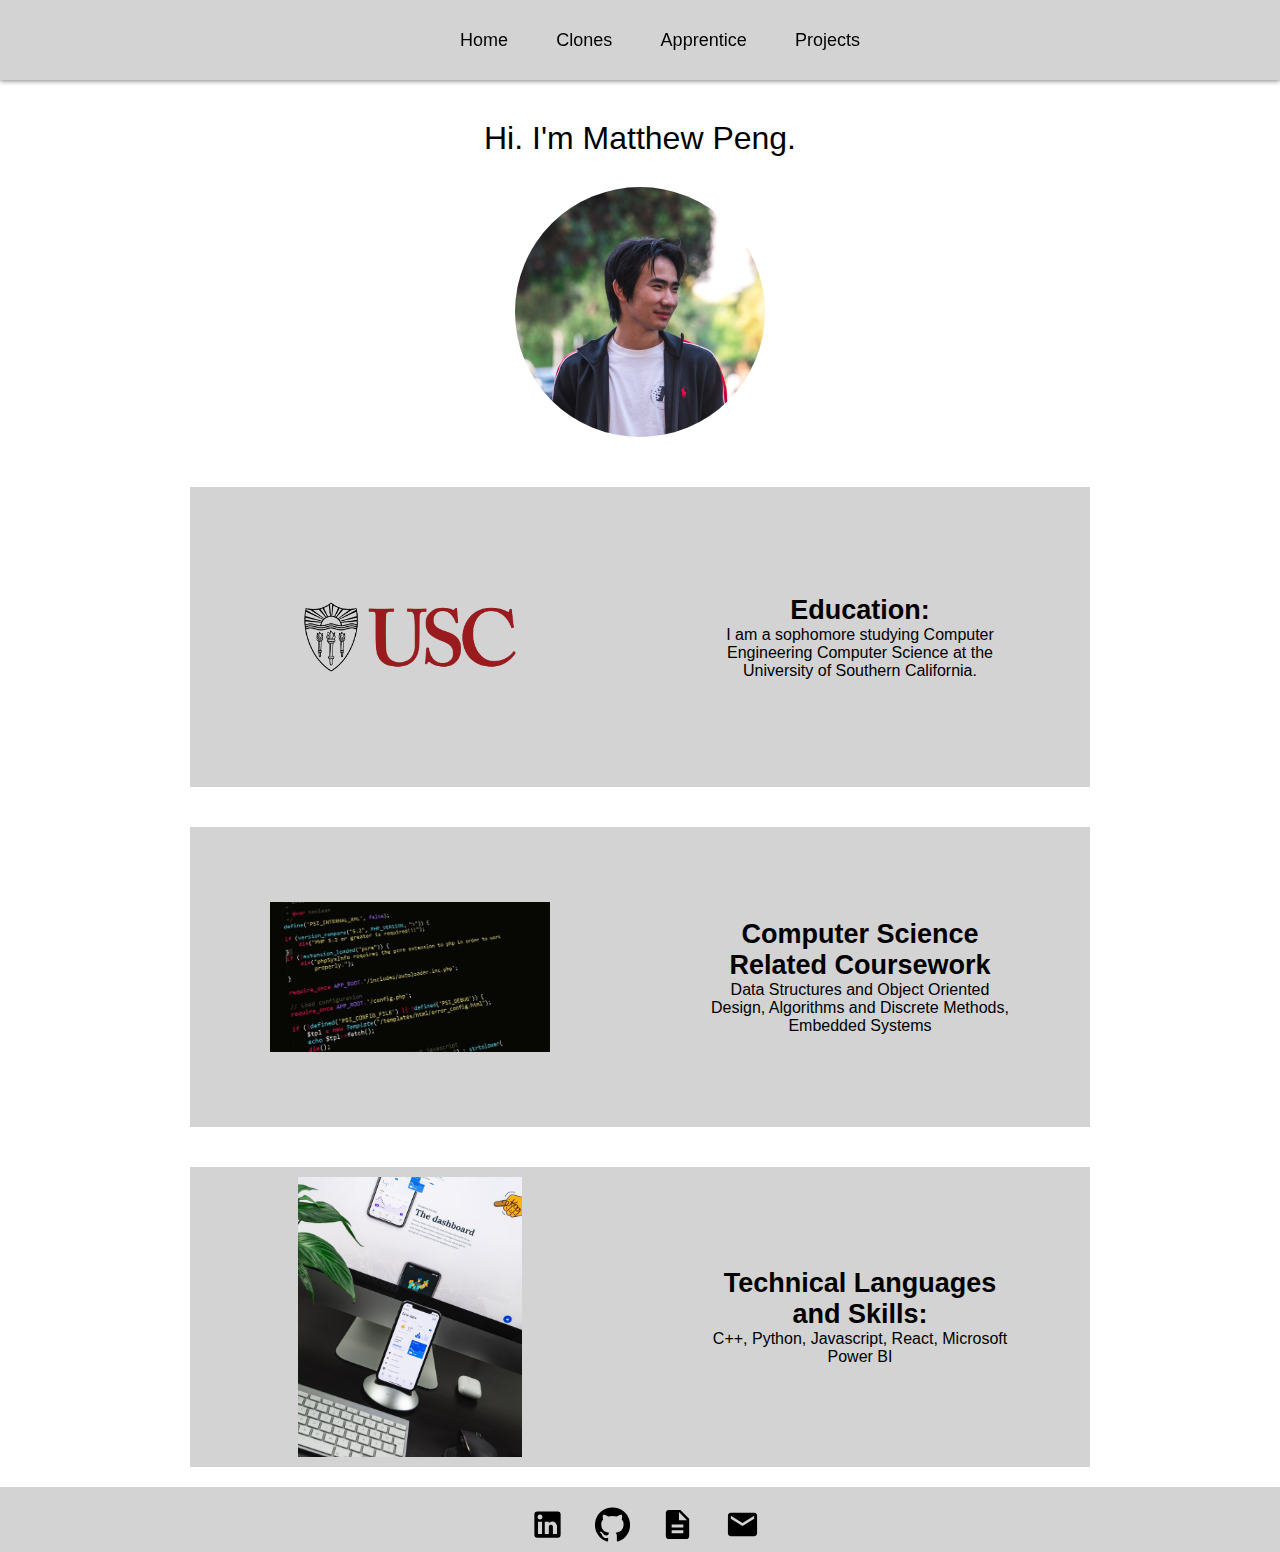
<file: index.html>
<!DOCTYPE html><html><head><meta charSet="utf-8"/><meta http-equiv="x-ua-compatible" content="ie=edge"/><meta name="viewport" content="width=device-width, initial-scale=1, shrink-to-fit=no"/><style data-href="/styles.ed5e5a3ee2704da0b3df.css" id="gatsby-global-css">.apprentice{text-align:center;min-height:85vh;display:flex;flex-direction:column;justify-content:center;align-items:center}.apprentice>p{font-size:x-large;max-width:900px;margin-bottom:20px}.apprentice>a{font-size:xx-large}.clones{display:flex;flex-direction:column;justify-content:space-between;align-content:center}h1{padding:20px 20px 20px 50px}.downloads{min-height:85vh}.downloads>h2{margin:80px}.about{padding-top:40px;display:flex;flex-direction:column;align-content:center;justify-content:space-between}.about__title{font-size:xx-large;text-align:center;padding-bottom:30px}.about__avatar{display:flex;justify-content:space-between;align-content:center;margin:auto;padding-bottom:30px}.about>.about__avatar>.MuiAvatar-root{height:250px;width:250px}.about>h1{text-align:center;font-weight:400;line-height:1.4}@media only screen and (max-width:1000px){.about>p{width:600px}}@media only screen and (max-width:600px){.about>p{width:300px}}*{margin:0;font-family:Arial,Helvetica,sans-serif}.index{display:flex;flex-direction:column;justify-content:space-around;align-content:center}.MuiSvgIcon-root{padding:15px 15px 0;cursor:pointer}.header{position:-webkit-sticky;position:sticky;top:0;justify-content:space-around;height:80px;text-align:center;box-shadow:0 1px 5px grey;background-color:#d3d3d3;z-index:100}.header,ul{display:flex;flex-direction:row}ul{margin:auto;width:400px;justify-content:space-between;list-style-type:none}.header__links>ul>li{text-decoration:none;cursor:pointer}a{text-decoration:none;color:#000;font-size:large}a:hover{color:#8b0000}.header__logo{font-size:x-large;margin:auto;text-align:left}.footer{display:flex;justify-content:center;width:100%;background-color:#d3d3d3;padding:5px}.layout{display:flex;flex-direction:column}.layout__children{flex:1 1}.infoBox{width:900px;height:300px;background-color:#d3d3d3;color:#000;display:flex;flex-direction:row;justify-content:space-evenly;margin:20px auto}.infoBox__image{margin:auto;height:280px;width:280px;text-align:center}.infoBox__image>a>img{height:280px;width:280px;-o-object-fit:contain;object-fit:contain}.infoBox__text{height:300px;width:300px;text-align:center;margin:auto;display:flex;flex-direction:column;align-items:center;justify-content:center}@media only screen and (max-width:1000px){.infoBox{width:600px;height:250px}.infoBox__image>a>img{height:230px;width:230px}}@media only screen and (max-width:600px){.infoBox{width:300px;height:500px;flex-direction:column}}</style><meta name="generator" content="Gatsby 2.29.1"/><title data-react-helmet="true"></title><link as="script" rel="preload" href="/webpack-runtime-4d52ca5a4ce706e442c3.js"/><link as="script" rel="preload" href="/framework-6c3ead24af170cdcb87c.js"/><link as="script" rel="preload" href="/app-617d0b9293401d0890b8.js"/><link as="script" rel="preload" href="/styles-e9d24b1846c7d6eb9685.js"/><link as="script" rel="preload" href="/d306dd45cd9b43f96d051a670c4cb63d0655d04f-fa51c89f0792251c0da4.js"/><link as="script" rel="preload" href="/component---src-pages-index-js-6ee3e77b6ff5c5d4f613.js"/><link as="fetch" rel="preload" href="/page-data/index/page-data.json" crossorigin="anonymous"/><link as="fetch" rel="preload" href="/page-data/app-data.json" crossorigin="anonymous"/></head><body><div id="___gatsby"><div style="outline:none" tabindex="-1" id="gatsby-focus-wrapper"><div class="layout"><div class="header"><ul class="header__links"><li><a aria-current="page" class="" href="/">Home</a></li><li><a href="/Clones/">Clones</a></li><li><a href="/Apprentice/">Apprentice</a></li><li><a href="/Projects/">Projects</a></li></ul></div><div class="layout__children"><div class="index"><div class="about"><div class="about__title">Hi. I&#x27;m Matthew Peng.</div><div class="about__avatar"><div class="MuiAvatar-root MuiAvatar-circle"><img src="/static/avatar-de55dc599bdfb367a761c8e100ff53d5.jpg" class="MuiAvatar-img"/></div></div></div><div class="infoBox"><div class="infoBox__image"><a><img src="/static/usc-de4e9f8c235c3f0a4404cceef06584e2.png" alt=""/></a></div><div class="infoBox__text"><a><h2>Education:</h2></a><p>I am a sophomore studying Computer Engineering Computer Science at the University of Southern California.</p></div></div><div class="infoBox"><div class="infoBox__image"><a><img src="/static/cs-6ea6cf3921273753524ff8b118c5fd5f.jpg" alt=""/></a></div><div class="infoBox__text"><a><h2>Computer Science Related Coursework</h2></a><p>Data Structures and Object Oriented Design, Algorithms and Discrete Methods, Embedded Systems</p></div></div><div class="infoBox"><div class="infoBox__image"><a><img src="/static/skills-a03050aed365e443c408df00bd178ed2.jpg" alt=""/></a></div><div class="infoBox__text"><a><h2>Technical Languages and Skills:</h2></a><p>C++, Python, Javascript, React, Microsoft Power BI</p></div></div><div></div><div></div></div></div><div class="footer"><a href="https://www.linkedin.com/in/matthew-peng-6583011b0/"><svg class="MuiSvgIcon-root MuiSvgIcon-fontSizeLarge" focusable="false" viewBox="0 0 24 24" aria-hidden="true"><path d="M19 3a2 2 0 0 1 2 2v14a2 2 0 0 1-2 2H5a2 2 0 0 1-2-2V5a2 2 0 0 1 2-2h14m-.5 15.5v-5.3a3.26 3.26 0 0 0-3.26-3.26c-.85 0-1.84.52-2.32 1.3v-1.11h-2.79v8.37h2.79v-4.93c0-.77.62-1.4 1.39-1.4a1.4 1.4 0 0 1 1.4 1.4v4.93h2.79M6.88 8.56a1.68 1.68 0 0 0 1.68-1.68c0-.93-.75-1.69-1.68-1.69a1.69 1.69 0 0 0-1.69 1.69c0 .93.76 1.68 1.69 1.68m1.39 9.94v-8.37H5.5v8.37h2.77z"></path></svg></a><a href="https://github.com/pinguchingu"><svg class="MuiSvgIcon-root MuiSvgIcon-fontSizeLarge" focusable="false" viewBox="0 0 24 24" aria-hidden="true"><path d="M12 .3a12 12 0 0 0-3.8 23.4c.6.1.8-.3.8-.6v-2c-3.3.7-4-1.6-4-1.6-.6-1.4-1.4-1.8-1.4-1.8-1-.7.1-.7.1-.7 1.2 0 1.9 1.2 1.9 1.2 1 1.8 2.8 1.3 3.5 1 0-.8.4-1.3.7-1.6-2.7-.3-5.5-1.3-5.5-6 0-1.2.5-2.3 1.3-3.1-.2-.4-.6-1.6 0-3.2 0 0 1-.3 3.4 1.2a11.5 11.5 0 0 1 6 0c2.3-1.5 3.3-1.2 3.3-1.2.6 1.6.2 2.8 0 3.2.9.8 1.3 1.9 1.3 3.2 0 4.6-2.8 5.6-5.5 5.9.5.4.9 1 .9 2.2v3.3c0 .3.1.7.8.6A12 12 0 0 0 12 .3"></path></svg></a><a href="/Downloads/"><svg class="MuiSvgIcon-root MuiSvgIcon-fontSizeLarge" focusable="false" viewBox="0 0 24 24" aria-hidden="true"><path d="M14 2H6c-1.1 0-1.99.9-1.99 2L4 20c0 1.1.89 2 1.99 2H18c1.1 0 2-.9 2-2V8l-6-6zm2 16H8v-2h8v2zm0-4H8v-2h8v2zm-3-5V3.5L18.5 9H13z"></path></svg></a><a><svg class="MuiSvgIcon-root MuiSvgIcon-fontSizeLarge" focusable="false" viewBox="0 0 24 24" aria-hidden="true"><path d="M20 4H4c-1.1 0-1.99.9-1.99 2L2 18c0 1.1.9 2 2 2h16c1.1 0 2-.9 2-2V6c0-1.1-.9-2-2-2zm0 4l-8 5-8-5V6l8 5 8-5v2z"></path></svg></a></div></div></div><div id="gatsby-announcer" style="position:absolute;top:0;width:1px;height:1px;padding:0;overflow:hidden;clip:rect(0, 0, 0, 0);white-space:nowrap;border:0" aria-live="assertive" aria-atomic="true"></div></div><script id="gatsby-script-loader">/*<![CDATA[*/window.pagePath="/";/*]]>*/</script><script id="gatsby-chunk-mapping">/*<![CDATA[*/window.___chunkMapping={"polyfill":["/polyfill-d4b9477c183dc5c8fd29.js"],"app":["/app-617d0b9293401d0890b8.js"],"component---src-pages-404-js":["/component---src-pages-404-js-6b31e24ad33c4c0c493b.js"],"component---src-pages-apprentice-js":["/component---src-pages-apprentice-js-41d8070ddd022dfdc790.js"],"component---src-pages-clones-js":["/component---src-pages-clones-js-af3dbad43d050e77c642.js"],"component---src-pages-downloads-js":["/component---src-pages-downloads-js-bcdc70e654205dce0d93.js"],"component---src-pages-index-js":["/component---src-pages-index-js-6ee3e77b6ff5c5d4f613.js"],"component---src-pages-projects-js":["/component---src-pages-projects-js-73875d674307e7ec24f5.js"]};/*]]>*/</script><script src="/polyfill-d4b9477c183dc5c8fd29.js" nomodule=""></script><script src="/component---src-pages-index-js-6ee3e77b6ff5c5d4f613.js" async=""></script><script src="/d306dd45cd9b43f96d051a670c4cb63d0655d04f-fa51c89f0792251c0da4.js" async=""></script><script src="/styles-e9d24b1846c7d6eb9685.js" async=""></script><script src="/app-617d0b9293401d0890b8.js" async=""></script><script src="/framework-6c3ead24af170cdcb87c.js" async=""></script><script src="/webpack-runtime-4d52ca5a4ce706e442c3.js" async=""></script></body></html>
</file>
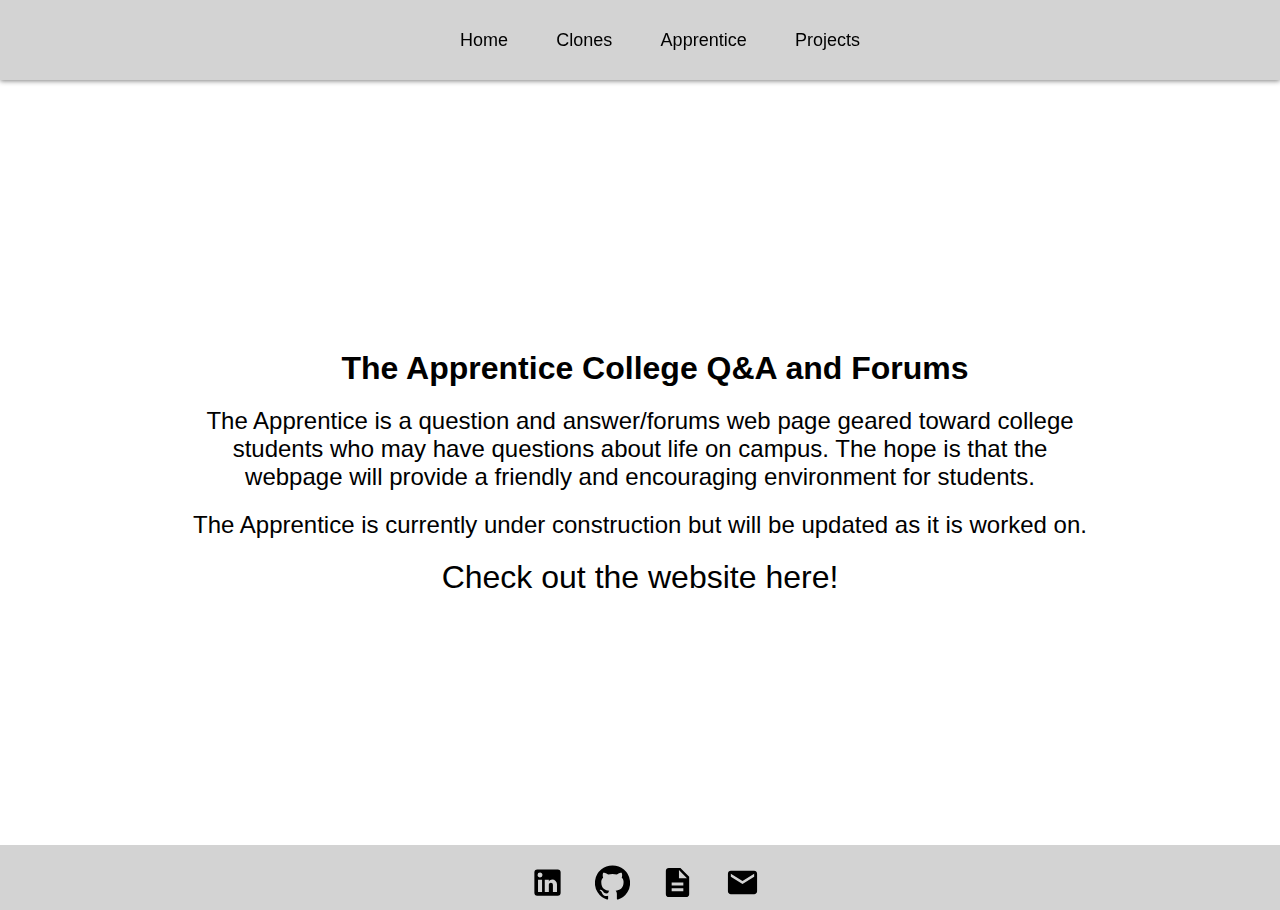
<file: Apprentice/index.html>
<!DOCTYPE html><html><head><meta charSet="utf-8"/><meta http-equiv="x-ua-compatible" content="ie=edge"/><meta name="viewport" content="width=device-width, initial-scale=1, shrink-to-fit=no"/><style data-href="/styles.ed5e5a3ee2704da0b3df.css" id="gatsby-global-css">.apprentice{text-align:center;min-height:85vh;display:flex;flex-direction:column;justify-content:center;align-items:center}.apprentice>p{font-size:x-large;max-width:900px;margin-bottom:20px}.apprentice>a{font-size:xx-large}.clones{display:flex;flex-direction:column;justify-content:space-between;align-content:center}h1{padding:20px 20px 20px 50px}.downloads{min-height:85vh}.downloads>h2{margin:80px}.about{padding-top:40px;display:flex;flex-direction:column;align-content:center;justify-content:space-between}.about__title{font-size:xx-large;text-align:center;padding-bottom:30px}.about__avatar{display:flex;justify-content:space-between;align-content:center;margin:auto;padding-bottom:30px}.about>.about__avatar>.MuiAvatar-root{height:250px;width:250px}.about>h1{text-align:center;font-weight:400;line-height:1.4}@media only screen and (max-width:1000px){.about>p{width:600px}}@media only screen and (max-width:600px){.about>p{width:300px}}*{margin:0;font-family:Arial,Helvetica,sans-serif}.index{display:flex;flex-direction:column;justify-content:space-around;align-content:center}.MuiSvgIcon-root{padding:15px 15px 0;cursor:pointer}.header{position:-webkit-sticky;position:sticky;top:0;justify-content:space-around;height:80px;text-align:center;box-shadow:0 1px 5px grey;background-color:#d3d3d3;z-index:100}.header,ul{display:flex;flex-direction:row}ul{margin:auto;width:400px;justify-content:space-between;list-style-type:none}.header__links>ul>li{text-decoration:none;cursor:pointer}a{text-decoration:none;color:#000;font-size:large}a:hover{color:#8b0000}.header__logo{font-size:x-large;margin:auto;text-align:left}.footer{display:flex;justify-content:center;width:100%;background-color:#d3d3d3;padding:5px}.layout{display:flex;flex-direction:column}.layout__children{flex:1 1}.infoBox{width:900px;height:300px;background-color:#d3d3d3;color:#000;display:flex;flex-direction:row;justify-content:space-evenly;margin:20px auto}.infoBox__image{margin:auto;height:280px;width:280px;text-align:center}.infoBox__image>a>img{height:280px;width:280px;-o-object-fit:contain;object-fit:contain}.infoBox__text{height:300px;width:300px;text-align:center;margin:auto;display:flex;flex-direction:column;align-items:center;justify-content:center}@media only screen and (max-width:1000px){.infoBox{width:600px;height:250px}.infoBox__image>a>img{height:230px;width:230px}}@media only screen and (max-width:600px){.infoBox{width:300px;height:500px;flex-direction:column}}</style><meta name="generator" content="Gatsby 2.29.1"/><title data-react-helmet="true"></title><link as="script" rel="preload" href="/webpack-runtime-4d52ca5a4ce706e442c3.js"/><link as="script" rel="preload" href="/framework-6c3ead24af170cdcb87c.js"/><link as="script" rel="preload" href="/app-617d0b9293401d0890b8.js"/><link as="script" rel="preload" href="/styles-e9d24b1846c7d6eb9685.js"/><link as="script" rel="preload" href="/d306dd45cd9b43f96d051a670c4cb63d0655d04f-fa51c89f0792251c0da4.js"/><link as="script" rel="preload" href="/component---src-pages-apprentice-js-41d8070ddd022dfdc790.js"/><link as="fetch" rel="preload" href="/page-data/Apprentice/page-data.json" crossorigin="anonymous"/><link as="fetch" rel="preload" href="/page-data/app-data.json" crossorigin="anonymous"/></head><body><div id="___gatsby"><div style="outline:none" tabindex="-1" id="gatsby-focus-wrapper"><div class="layout"><div class="header"><ul class="header__links"><li><a href="/">Home</a></li><li><a href="/Clones/">Clones</a></li><li><a aria-current="page" class="" href="/Apprentice/">Apprentice</a></li><li><a href="/Projects/">Projects</a></li></ul></div><div class="layout__children"><div class="apprentice"><h1>The Apprentice College Q&amp;A and Forums</h1><p>The Apprentice is a question and answer/forums web page geared toward college students who may have questions about life on campus. The hope is that the webpage will provide a friendly and encouraging environment for students.</p><p>The Apprentice is currently under construction but will be updated as it is worked on.</p><a href="https://pinguchingu.github.io/apprentice">Check out the website here!</a></div></div><div class="footer"><a href="https://www.linkedin.com/in/matthew-peng-6583011b0/"><svg class="MuiSvgIcon-root MuiSvgIcon-fontSizeLarge" focusable="false" viewBox="0 0 24 24" aria-hidden="true"><path d="M19 3a2 2 0 0 1 2 2v14a2 2 0 0 1-2 2H5a2 2 0 0 1-2-2V5a2 2 0 0 1 2-2h14m-.5 15.5v-5.3a3.26 3.26 0 0 0-3.26-3.26c-.85 0-1.84.52-2.32 1.3v-1.11h-2.79v8.37h2.79v-4.93c0-.77.62-1.4 1.39-1.4a1.4 1.4 0 0 1 1.4 1.4v4.93h2.79M6.88 8.56a1.68 1.68 0 0 0 1.68-1.68c0-.93-.75-1.69-1.68-1.69a1.69 1.69 0 0 0-1.69 1.69c0 .93.76 1.68 1.69 1.68m1.39 9.94v-8.37H5.5v8.37h2.77z"></path></svg></a><a href="https://github.com/pinguchingu"><svg class="MuiSvgIcon-root MuiSvgIcon-fontSizeLarge" focusable="false" viewBox="0 0 24 24" aria-hidden="true"><path d="M12 .3a12 12 0 0 0-3.8 23.4c.6.1.8-.3.8-.6v-2c-3.3.7-4-1.6-4-1.6-.6-1.4-1.4-1.8-1.4-1.8-1-.7.1-.7.1-.7 1.2 0 1.9 1.2 1.9 1.2 1 1.8 2.8 1.3 3.5 1 0-.8.4-1.3.7-1.6-2.7-.3-5.5-1.3-5.5-6 0-1.2.5-2.3 1.3-3.1-.2-.4-.6-1.6 0-3.2 0 0 1-.3 3.4 1.2a11.5 11.5 0 0 1 6 0c2.3-1.5 3.3-1.2 3.3-1.2.6 1.6.2 2.8 0 3.2.9.8 1.3 1.9 1.3 3.2 0 4.6-2.8 5.6-5.5 5.9.5.4.9 1 .9 2.2v3.3c0 .3.1.7.8.6A12 12 0 0 0 12 .3"></path></svg></a><a href="/Downloads/"><svg class="MuiSvgIcon-root MuiSvgIcon-fontSizeLarge" focusable="false" viewBox="0 0 24 24" aria-hidden="true"><path d="M14 2H6c-1.1 0-1.99.9-1.99 2L4 20c0 1.1.89 2 1.99 2H18c1.1 0 2-.9 2-2V8l-6-6zm2 16H8v-2h8v2zm0-4H8v-2h8v2zm-3-5V3.5L18.5 9H13z"></path></svg></a><a><svg class="MuiSvgIcon-root MuiSvgIcon-fontSizeLarge" focusable="false" viewBox="0 0 24 24" aria-hidden="true"><path d="M20 4H4c-1.1 0-1.99.9-1.99 2L2 18c0 1.1.9 2 2 2h16c1.1 0 2-.9 2-2V6c0-1.1-.9-2-2-2zm0 4l-8 5-8-5V6l8 5 8-5v2z"></path></svg></a></div></div></div><div id="gatsby-announcer" style="position:absolute;top:0;width:1px;height:1px;padding:0;overflow:hidden;clip:rect(0, 0, 0, 0);white-space:nowrap;border:0" aria-live="assertive" aria-atomic="true"></div></div><script id="gatsby-script-loader">/*<![CDATA[*/window.pagePath="/Apprentice/";/*]]>*/</script><script id="gatsby-chunk-mapping">/*<![CDATA[*/window.___chunkMapping={"polyfill":["/polyfill-d4b9477c183dc5c8fd29.js"],"app":["/app-617d0b9293401d0890b8.js"],"component---src-pages-404-js":["/component---src-pages-404-js-6b31e24ad33c4c0c493b.js"],"component---src-pages-apprentice-js":["/component---src-pages-apprentice-js-41d8070ddd022dfdc790.js"],"component---src-pages-clones-js":["/component---src-pages-clones-js-af3dbad43d050e77c642.js"],"component---src-pages-downloads-js":["/component---src-pages-downloads-js-bcdc70e654205dce0d93.js"],"component---src-pages-index-js":["/component---src-pages-index-js-6ee3e77b6ff5c5d4f613.js"],"component---src-pages-projects-js":["/component---src-pages-projects-js-73875d674307e7ec24f5.js"]};/*]]>*/</script><script src="/polyfill-d4b9477c183dc5c8fd29.js" nomodule=""></script><script src="/component---src-pages-apprentice-js-41d8070ddd022dfdc790.js" async=""></script><script src="/d306dd45cd9b43f96d051a670c4cb63d0655d04f-fa51c89f0792251c0da4.js" async=""></script><script src="/styles-e9d24b1846c7d6eb9685.js" async=""></script><script src="/app-617d0b9293401d0890b8.js" async=""></script><script src="/framework-6c3ead24af170cdcb87c.js" async=""></script><script src="/webpack-runtime-4d52ca5a4ce706e442c3.js" async=""></script></body></html>
</file>
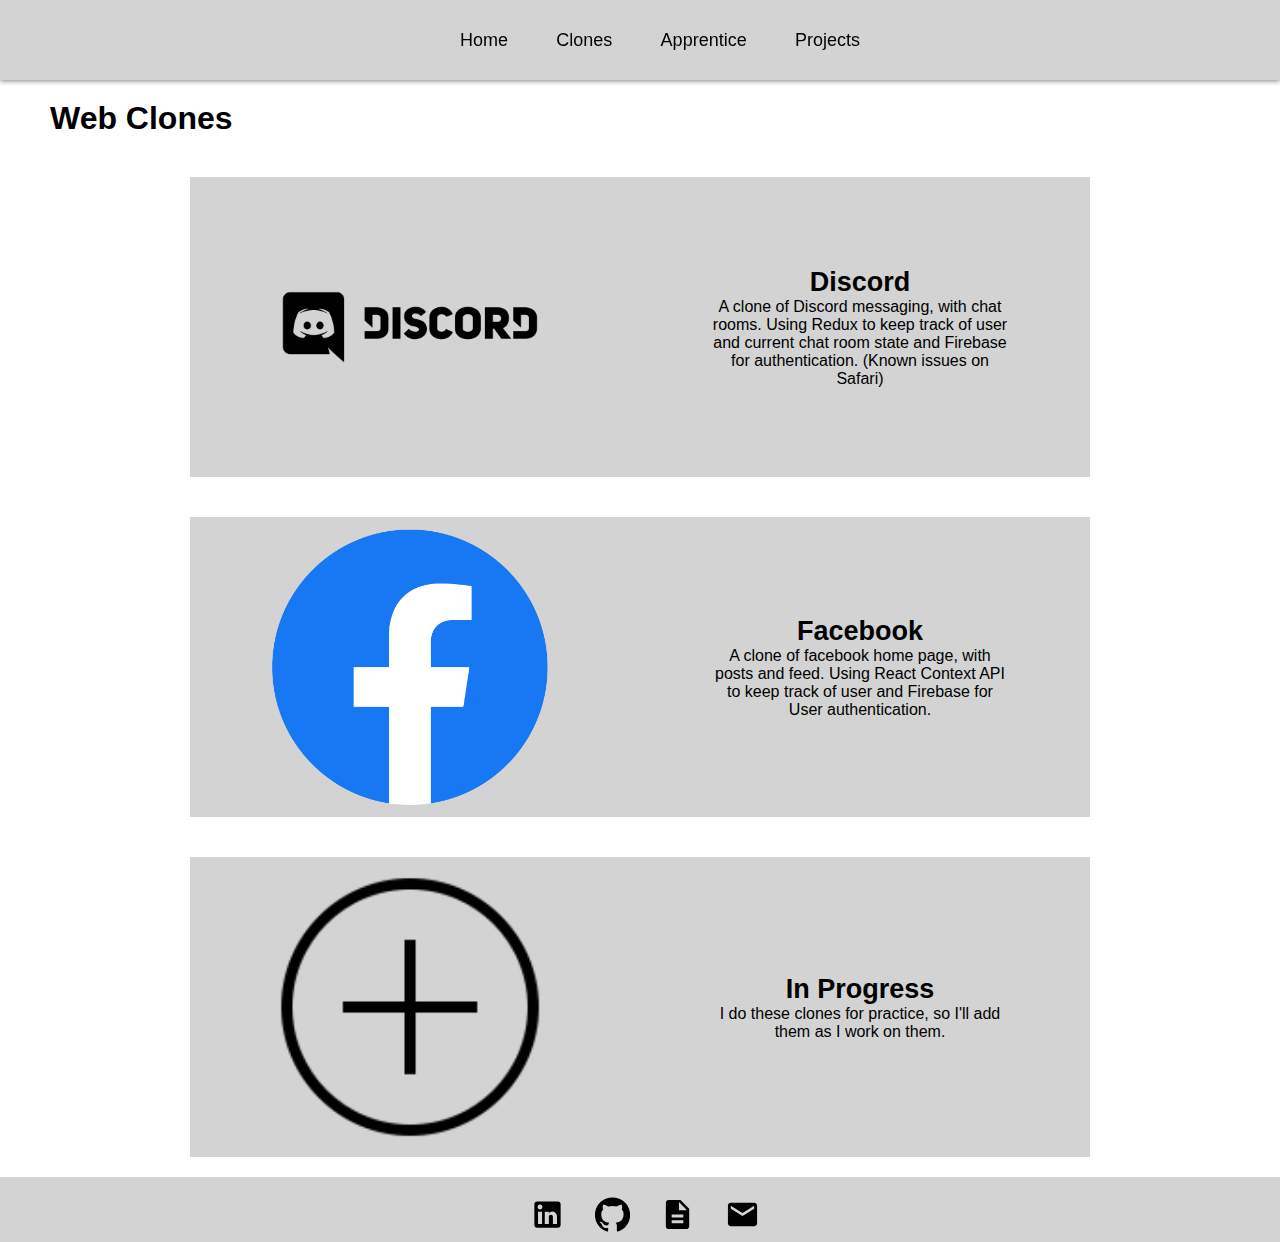
<file: Clones/index.html>
<!DOCTYPE html><html><head><meta charSet="utf-8"/><meta http-equiv="x-ua-compatible" content="ie=edge"/><meta name="viewport" content="width=device-width, initial-scale=1, shrink-to-fit=no"/><style data-href="/styles.ed5e5a3ee2704da0b3df.css" id="gatsby-global-css">.apprentice{text-align:center;min-height:85vh;display:flex;flex-direction:column;justify-content:center;align-items:center}.apprentice>p{font-size:x-large;max-width:900px;margin-bottom:20px}.apprentice>a{font-size:xx-large}.clones{display:flex;flex-direction:column;justify-content:space-between;align-content:center}h1{padding:20px 20px 20px 50px}.downloads{min-height:85vh}.downloads>h2{margin:80px}.about{padding-top:40px;display:flex;flex-direction:column;align-content:center;justify-content:space-between}.about__title{font-size:xx-large;text-align:center;padding-bottom:30px}.about__avatar{display:flex;justify-content:space-between;align-content:center;margin:auto;padding-bottom:30px}.about>.about__avatar>.MuiAvatar-root{height:250px;width:250px}.about>h1{text-align:center;font-weight:400;line-height:1.4}@media only screen and (max-width:1000px){.about>p{width:600px}}@media only screen and (max-width:600px){.about>p{width:300px}}*{margin:0;font-family:Arial,Helvetica,sans-serif}.index{display:flex;flex-direction:column;justify-content:space-around;align-content:center}.MuiSvgIcon-root{padding:15px 15px 0;cursor:pointer}.header{position:-webkit-sticky;position:sticky;top:0;justify-content:space-around;height:80px;text-align:center;box-shadow:0 1px 5px grey;background-color:#d3d3d3;z-index:100}.header,ul{display:flex;flex-direction:row}ul{margin:auto;width:400px;justify-content:space-between;list-style-type:none}.header__links>ul>li{text-decoration:none;cursor:pointer}a{text-decoration:none;color:#000;font-size:large}a:hover{color:#8b0000}.header__logo{font-size:x-large;margin:auto;text-align:left}.footer{display:flex;justify-content:center;width:100%;background-color:#d3d3d3;padding:5px}.layout{display:flex;flex-direction:column}.layout__children{flex:1 1}.infoBox{width:900px;height:300px;background-color:#d3d3d3;color:#000;display:flex;flex-direction:row;justify-content:space-evenly;margin:20px auto}.infoBox__image{margin:auto;height:280px;width:280px;text-align:center}.infoBox__image>a>img{height:280px;width:280px;-o-object-fit:contain;object-fit:contain}.infoBox__text{height:300px;width:300px;text-align:center;margin:auto;display:flex;flex-direction:column;align-items:center;justify-content:center}@media only screen and (max-width:1000px){.infoBox{width:600px;height:250px}.infoBox__image>a>img{height:230px;width:230px}}@media only screen and (max-width:600px){.infoBox{width:300px;height:500px;flex-direction:column}}</style><meta name="generator" content="Gatsby 2.29.1"/><title data-react-helmet="true"></title><link as="script" rel="preload" href="/webpack-runtime-4d52ca5a4ce706e442c3.js"/><link as="script" rel="preload" href="/framework-6c3ead24af170cdcb87c.js"/><link as="script" rel="preload" href="/app-617d0b9293401d0890b8.js"/><link as="script" rel="preload" href="/styles-e9d24b1846c7d6eb9685.js"/><link as="script" rel="preload" href="/d306dd45cd9b43f96d051a670c4cb63d0655d04f-fa51c89f0792251c0da4.js"/><link as="script" rel="preload" href="/component---src-pages-clones-js-af3dbad43d050e77c642.js"/><link as="fetch" rel="preload" href="/page-data/Clones/page-data.json" crossorigin="anonymous"/><link as="fetch" rel="preload" href="/page-data/app-data.json" crossorigin="anonymous"/></head><body><div id="___gatsby"><div style="outline:none" tabindex="-1" id="gatsby-focus-wrapper"><div class="layout"><div class="header"><ul class="header__links"><li><a href="/">Home</a></li><li><a aria-current="page" class="" href="/Clones/">Clones</a></li><li><a href="/Apprentice/">Apprentice</a></li><li><a href="/Projects/">Projects</a></li></ul></div><div class="layout__children"><div class="clones"><h1>Web Clones</h1><div class="infoBox"><div class="infoBox__image"><a href="https://pinguchingu.github.io/discord_clone/"><img src="[data-uri]" alt=""/></a></div><div class="infoBox__text"><a href="https://pinguchingu.github.io/discord_clone/"><h2>Discord</h2></a><p>A clone of Discord messaging, with chat rooms. Using Redux to keep track of user and current chat room state and Firebase for authentication. (Known issues on Safari)</p></div></div><div class="infoBox"><div class="infoBox__image"><a href="https://pinguchingu.github.io/facebook_clone/"><img src="[data-uri]" alt=""/></a></div><div class="infoBox__text"><a href="https://pinguchingu.github.io/facebook_clone/"><h2>Facebook</h2></a><p>A clone of facebook home page, with posts and feed. Using React Context API to keep track of user  and Firebase for User authentication. </p></div></div><div class="infoBox"><div class="infoBox__image"><a href=""><img src="[data-uri]" alt=""/></a></div><div class="infoBox__text"><a href=""><h2>In Progress</h2></a><p>I do these clones for practice, so I&#x27;ll add them as I work on them.</p></div></div></div></div><div class="footer"><a href="https://www.linkedin.com/in/matthew-peng-6583011b0/"><svg class="MuiSvgIcon-root MuiSvgIcon-fontSizeLarge" focusable="false" viewBox="0 0 24 24" aria-hidden="true"><path d="M19 3a2 2 0 0 1 2 2v14a2 2 0 0 1-2 2H5a2 2 0 0 1-2-2V5a2 2 0 0 1 2-2h14m-.5 15.5v-5.3a3.26 3.26 0 0 0-3.26-3.26c-.85 0-1.84.52-2.32 1.3v-1.11h-2.79v8.37h2.79v-4.93c0-.77.62-1.4 1.39-1.4a1.4 1.4 0 0 1 1.4 1.4v4.93h2.79M6.88 8.56a1.68 1.68 0 0 0 1.68-1.68c0-.93-.75-1.69-1.68-1.69a1.69 1.69 0 0 0-1.69 1.69c0 .93.76 1.68 1.69 1.68m1.39 9.94v-8.37H5.5v8.37h2.77z"></path></svg></a><a href="https://github.com/pinguchingu"><svg class="MuiSvgIcon-root MuiSvgIcon-fontSizeLarge" focusable="false" viewBox="0 0 24 24" aria-hidden="true"><path d="M12 .3a12 12 0 0 0-3.8 23.4c.6.1.8-.3.8-.6v-2c-3.3.7-4-1.6-4-1.6-.6-1.4-1.4-1.8-1.4-1.8-1-.7.1-.7.1-.7 1.2 0 1.9 1.2 1.9 1.2 1 1.8 2.8 1.3 3.5 1 0-.8.4-1.3.7-1.6-2.7-.3-5.5-1.3-5.5-6 0-1.2.5-2.3 1.3-3.1-.2-.4-.6-1.6 0-3.2 0 0 1-.3 3.4 1.2a11.5 11.5 0 0 1 6 0c2.3-1.5 3.3-1.2 3.3-1.2.6 1.6.2 2.8 0 3.2.9.8 1.3 1.9 1.3 3.2 0 4.6-2.8 5.6-5.5 5.9.5.4.9 1 .9 2.2v3.3c0 .3.1.7.8.6A12 12 0 0 0 12 .3"></path></svg></a><a href="/Downloads/"><svg class="MuiSvgIcon-root MuiSvgIcon-fontSizeLarge" focusable="false" viewBox="0 0 24 24" aria-hidden="true"><path d="M14 2H6c-1.1 0-1.99.9-1.99 2L4 20c0 1.1.89 2 1.99 2H18c1.1 0 2-.9 2-2V8l-6-6zm2 16H8v-2h8v2zm0-4H8v-2h8v2zm-3-5V3.5L18.5 9H13z"></path></svg></a><a><svg class="MuiSvgIcon-root MuiSvgIcon-fontSizeLarge" focusable="false" viewBox="0 0 24 24" aria-hidden="true"><path d="M20 4H4c-1.1 0-1.99.9-1.99 2L2 18c0 1.1.9 2 2 2h16c1.1 0 2-.9 2-2V6c0-1.1-.9-2-2-2zm0 4l-8 5-8-5V6l8 5 8-5v2z"></path></svg></a></div></div></div><div id="gatsby-announcer" style="position:absolute;top:0;width:1px;height:1px;padding:0;overflow:hidden;clip:rect(0, 0, 0, 0);white-space:nowrap;border:0" aria-live="assertive" aria-atomic="true"></div></div><script id="gatsby-script-loader">/*<![CDATA[*/window.pagePath="/Clones/";/*]]>*/</script><script id="gatsby-chunk-mapping">/*<![CDATA[*/window.___chunkMapping={"polyfill":["/polyfill-d4b9477c183dc5c8fd29.js"],"app":["/app-617d0b9293401d0890b8.js"],"component---src-pages-404-js":["/component---src-pages-404-js-6b31e24ad33c4c0c493b.js"],"component---src-pages-apprentice-js":["/component---src-pages-apprentice-js-41d8070ddd022dfdc790.js"],"component---src-pages-clones-js":["/component---src-pages-clones-js-af3dbad43d050e77c642.js"],"component---src-pages-downloads-js":["/component---src-pages-downloads-js-bcdc70e654205dce0d93.js"],"component---src-pages-index-js":["/component---src-pages-index-js-6ee3e77b6ff5c5d4f613.js"],"component---src-pages-projects-js":["/component---src-pages-projects-js-73875d674307e7ec24f5.js"]};/*]]>*/</script><script src="/polyfill-d4b9477c183dc5c8fd29.js" nomodule=""></script><script src="/component---src-pages-clones-js-af3dbad43d050e77c642.js" async=""></script><script src="/d306dd45cd9b43f96d051a670c4cb63d0655d04f-fa51c89f0792251c0da4.js" async=""></script><script src="/styles-e9d24b1846c7d6eb9685.js" async=""></script><script src="/app-617d0b9293401d0890b8.js" async=""></script><script src="/framework-6c3ead24af170cdcb87c.js" async=""></script><script src="/webpack-runtime-4d52ca5a4ce706e442c3.js" async=""></script></body></html>
</file>
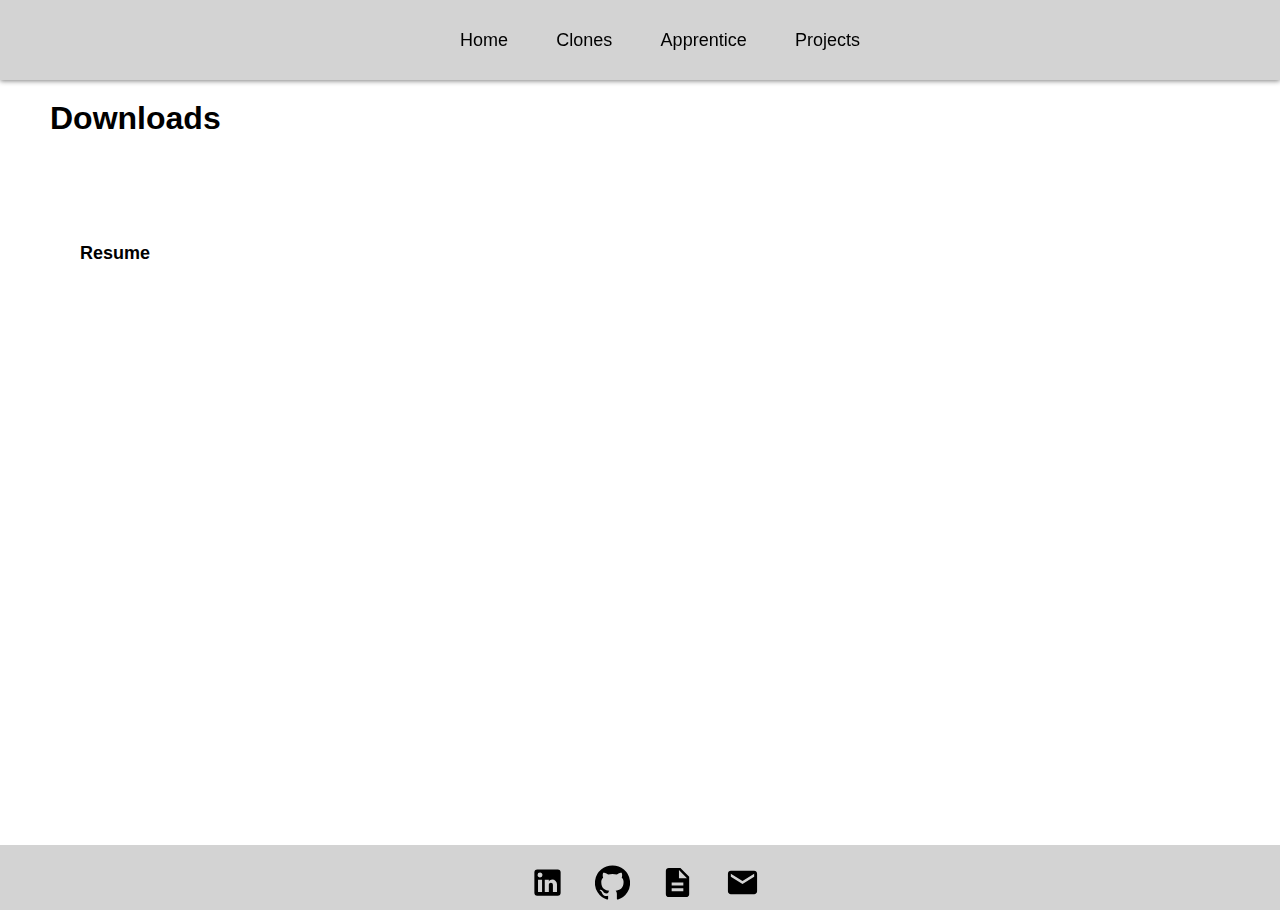
<file: Downloads/index.html>
<!DOCTYPE html><html><head><meta charSet="utf-8"/><meta http-equiv="x-ua-compatible" content="ie=edge"/><meta name="viewport" content="width=device-width, initial-scale=1, shrink-to-fit=no"/><style data-href="/styles.ed5e5a3ee2704da0b3df.css" id="gatsby-global-css">.apprentice{text-align:center;min-height:85vh;display:flex;flex-direction:column;justify-content:center;align-items:center}.apprentice>p{font-size:x-large;max-width:900px;margin-bottom:20px}.apprentice>a{font-size:xx-large}.clones{display:flex;flex-direction:column;justify-content:space-between;align-content:center}h1{padding:20px 20px 20px 50px}.downloads{min-height:85vh}.downloads>h2{margin:80px}.about{padding-top:40px;display:flex;flex-direction:column;align-content:center;justify-content:space-between}.about__title{font-size:xx-large;text-align:center;padding-bottom:30px}.about__avatar{display:flex;justify-content:space-between;align-content:center;margin:auto;padding-bottom:30px}.about>.about__avatar>.MuiAvatar-root{height:250px;width:250px}.about>h1{text-align:center;font-weight:400;line-height:1.4}@media only screen and (max-width:1000px){.about>p{width:600px}}@media only screen and (max-width:600px){.about>p{width:300px}}*{margin:0;font-family:Arial,Helvetica,sans-serif}.index{display:flex;flex-direction:column;justify-content:space-around;align-content:center}.MuiSvgIcon-root{padding:15px 15px 0;cursor:pointer}.header{position:-webkit-sticky;position:sticky;top:0;justify-content:space-around;height:80px;text-align:center;box-shadow:0 1px 5px grey;background-color:#d3d3d3;z-index:100}.header,ul{display:flex;flex-direction:row}ul{margin:auto;width:400px;justify-content:space-between;list-style-type:none}.header__links>ul>li{text-decoration:none;cursor:pointer}a{text-decoration:none;color:#000;font-size:large}a:hover{color:#8b0000}.header__logo{font-size:x-large;margin:auto;text-align:left}.footer{display:flex;justify-content:center;width:100%;background-color:#d3d3d3;padding:5px}.layout{display:flex;flex-direction:column}.layout__children{flex:1 1}.infoBox{width:900px;height:300px;background-color:#d3d3d3;color:#000;display:flex;flex-direction:row;justify-content:space-evenly;margin:20px auto}.infoBox__image{margin:auto;height:280px;width:280px;text-align:center}.infoBox__image>a>img{height:280px;width:280px;-o-object-fit:contain;object-fit:contain}.infoBox__text{height:300px;width:300px;text-align:center;margin:auto;display:flex;flex-direction:column;align-items:center;justify-content:center}@media only screen and (max-width:1000px){.infoBox{width:600px;height:250px}.infoBox__image>a>img{height:230px;width:230px}}@media only screen and (max-width:600px){.infoBox{width:300px;height:500px;flex-direction:column}}</style><meta name="generator" content="Gatsby 2.29.1"/><title data-react-helmet="true"></title><link as="script" rel="preload" href="/webpack-runtime-4d52ca5a4ce706e442c3.js"/><link as="script" rel="preload" href="/framework-6c3ead24af170cdcb87c.js"/><link as="script" rel="preload" href="/app-617d0b9293401d0890b8.js"/><link as="script" rel="preload" href="/styles-e9d24b1846c7d6eb9685.js"/><link as="script" rel="preload" href="/d306dd45cd9b43f96d051a670c4cb63d0655d04f-fa51c89f0792251c0da4.js"/><link as="script" rel="preload" href="/component---src-pages-downloads-js-bcdc70e654205dce0d93.js"/><link as="fetch" rel="preload" href="/page-data/Downloads/page-data.json" crossorigin="anonymous"/><link as="fetch" rel="preload" href="/page-data/app-data.json" crossorigin="anonymous"/></head><body><div id="___gatsby"><div style="outline:none" tabindex="-1" id="gatsby-focus-wrapper"><div class="layout"><div class="header"><ul class="header__links"><li><a href="/">Home</a></li><li><a href="/Clones/">Clones</a></li><li><a href="/Apprentice/">Apprentice</a></li><li><a href="/Projects/">Projects</a></li></ul></div><div class="layout__children"><div class="downloads"><h1>Downloads</h1><h2><a href="https://drive.google.com/file/d/1YAA970LFOi672SjrmPr7y0GmFWTG5RTA/view?usp=sharing">Resume</a></h2></div></div><div class="footer"><a href="https://www.linkedin.com/in/matthew-peng-6583011b0/"><svg class="MuiSvgIcon-root MuiSvgIcon-fontSizeLarge" focusable="false" viewBox="0 0 24 24" aria-hidden="true"><path d="M19 3a2 2 0 0 1 2 2v14a2 2 0 0 1-2 2H5a2 2 0 0 1-2-2V5a2 2 0 0 1 2-2h14m-.5 15.5v-5.3a3.26 3.26 0 0 0-3.26-3.26c-.85 0-1.84.52-2.32 1.3v-1.11h-2.79v8.37h2.79v-4.93c0-.77.62-1.4 1.39-1.4a1.4 1.4 0 0 1 1.4 1.4v4.93h2.79M6.88 8.56a1.68 1.68 0 0 0 1.68-1.68c0-.93-.75-1.69-1.68-1.69a1.69 1.69 0 0 0-1.69 1.69c0 .93.76 1.68 1.69 1.68m1.39 9.94v-8.37H5.5v8.37h2.77z"></path></svg></a><a href="https://github.com/pinguchingu"><svg class="MuiSvgIcon-root MuiSvgIcon-fontSizeLarge" focusable="false" viewBox="0 0 24 24" aria-hidden="true"><path d="M12 .3a12 12 0 0 0-3.8 23.4c.6.1.8-.3.8-.6v-2c-3.3.7-4-1.6-4-1.6-.6-1.4-1.4-1.8-1.4-1.8-1-.7.1-.7.1-.7 1.2 0 1.9 1.2 1.9 1.2 1 1.8 2.8 1.3 3.5 1 0-.8.4-1.3.7-1.6-2.7-.3-5.5-1.3-5.5-6 0-1.2.5-2.3 1.3-3.1-.2-.4-.6-1.6 0-3.2 0 0 1-.3 3.4 1.2a11.5 11.5 0 0 1 6 0c2.3-1.5 3.3-1.2 3.3-1.2.6 1.6.2 2.8 0 3.2.9.8 1.3 1.9 1.3 3.2 0 4.6-2.8 5.6-5.5 5.9.5.4.9 1 .9 2.2v3.3c0 .3.1.7.8.6A12 12 0 0 0 12 .3"></path></svg></a><a aria-current="page" class="" href="/Downloads/"><svg class="MuiSvgIcon-root MuiSvgIcon-fontSizeLarge" focusable="false" viewBox="0 0 24 24" aria-hidden="true"><path d="M14 2H6c-1.1 0-1.99.9-1.99 2L4 20c0 1.1.89 2 1.99 2H18c1.1 0 2-.9 2-2V8l-6-6zm2 16H8v-2h8v2zm0-4H8v-2h8v2zm-3-5V3.5L18.5 9H13z"></path></svg></a><a><svg class="MuiSvgIcon-root MuiSvgIcon-fontSizeLarge" focusable="false" viewBox="0 0 24 24" aria-hidden="true"><path d="M20 4H4c-1.1 0-1.99.9-1.99 2L2 18c0 1.1.9 2 2 2h16c1.1 0 2-.9 2-2V6c0-1.1-.9-2-2-2zm0 4l-8 5-8-5V6l8 5 8-5v2z"></path></svg></a></div></div></div><div id="gatsby-announcer" style="position:absolute;top:0;width:1px;height:1px;padding:0;overflow:hidden;clip:rect(0, 0, 0, 0);white-space:nowrap;border:0" aria-live="assertive" aria-atomic="true"></div></div><script id="gatsby-script-loader">/*<![CDATA[*/window.pagePath="/Downloads/";/*]]>*/</script><script id="gatsby-chunk-mapping">/*<![CDATA[*/window.___chunkMapping={"polyfill":["/polyfill-d4b9477c183dc5c8fd29.js"],"app":["/app-617d0b9293401d0890b8.js"],"component---src-pages-404-js":["/component---src-pages-404-js-6b31e24ad33c4c0c493b.js"],"component---src-pages-apprentice-js":["/component---src-pages-apprentice-js-41d8070ddd022dfdc790.js"],"component---src-pages-clones-js":["/component---src-pages-clones-js-af3dbad43d050e77c642.js"],"component---src-pages-downloads-js":["/component---src-pages-downloads-js-bcdc70e654205dce0d93.js"],"component---src-pages-index-js":["/component---src-pages-index-js-6ee3e77b6ff5c5d4f613.js"],"component---src-pages-projects-js":["/component---src-pages-projects-js-73875d674307e7ec24f5.js"]};/*]]>*/</script><script src="/polyfill-d4b9477c183dc5c8fd29.js" nomodule=""></script><script src="/component---src-pages-downloads-js-bcdc70e654205dce0d93.js" async=""></script><script src="/d306dd45cd9b43f96d051a670c4cb63d0655d04f-fa51c89f0792251c0da4.js" async=""></script><script src="/styles-e9d24b1846c7d6eb9685.js" async=""></script><script src="/app-617d0b9293401d0890b8.js" async=""></script><script src="/framework-6c3ead24af170cdcb87c.js" async=""></script><script src="/webpack-runtime-4d52ca5a4ce706e442c3.js" async=""></script></body></html>
</file>
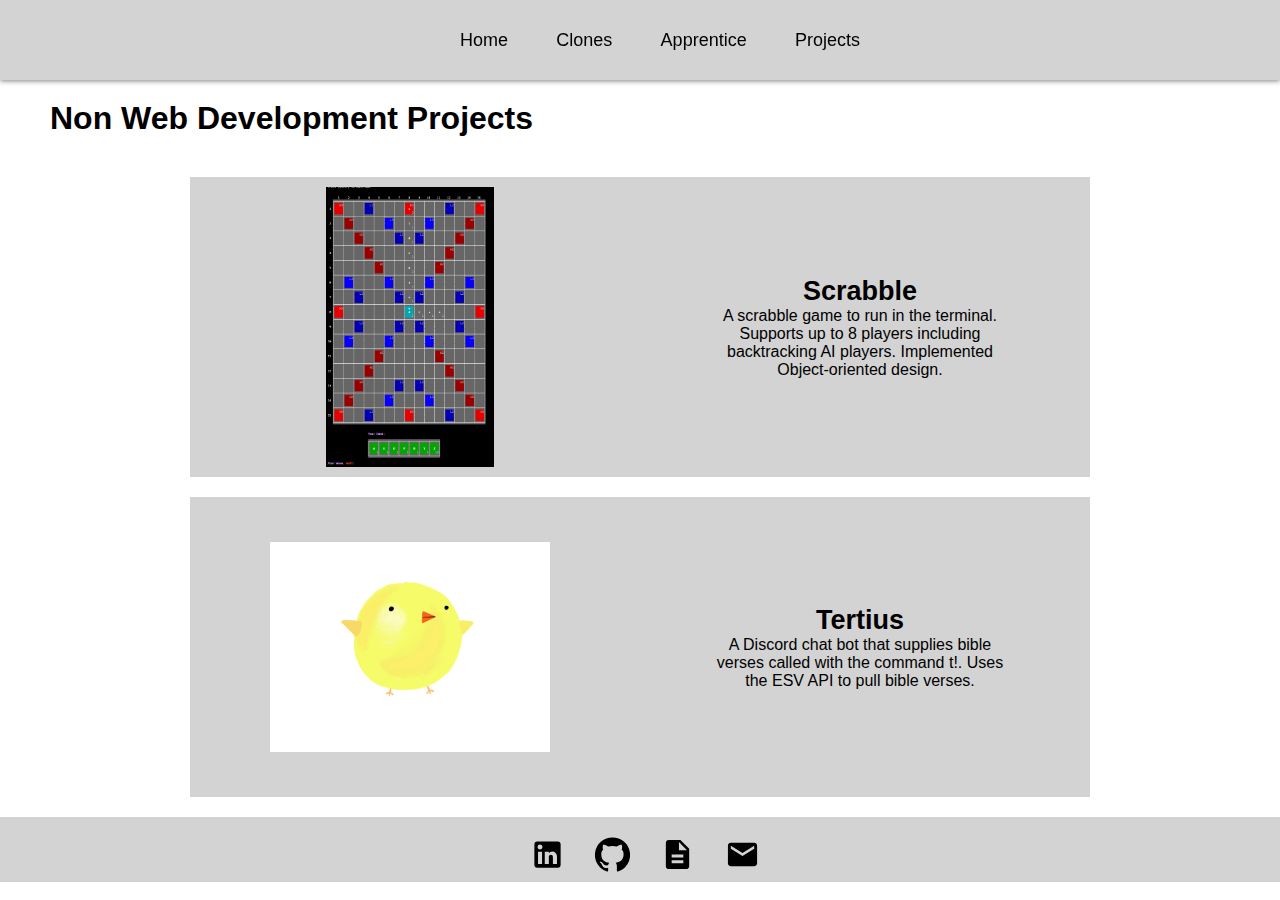
<file: Projects/index.html>
<!DOCTYPE html><html><head><meta charSet="utf-8"/><meta http-equiv="x-ua-compatible" content="ie=edge"/><meta name="viewport" content="width=device-width, initial-scale=1, shrink-to-fit=no"/><style data-href="/styles.ed5e5a3ee2704da0b3df.css" id="gatsby-global-css">.apprentice{text-align:center;min-height:85vh;display:flex;flex-direction:column;justify-content:center;align-items:center}.apprentice>p{font-size:x-large;max-width:900px;margin-bottom:20px}.apprentice>a{font-size:xx-large}.clones{display:flex;flex-direction:column;justify-content:space-between;align-content:center}h1{padding:20px 20px 20px 50px}.downloads{min-height:85vh}.downloads>h2{margin:80px}.about{padding-top:40px;display:flex;flex-direction:column;align-content:center;justify-content:space-between}.about__title{font-size:xx-large;text-align:center;padding-bottom:30px}.about__avatar{display:flex;justify-content:space-between;align-content:center;margin:auto;padding-bottom:30px}.about>.about__avatar>.MuiAvatar-root{height:250px;width:250px}.about>h1{text-align:center;font-weight:400;line-height:1.4}@media only screen and (max-width:1000px){.about>p{width:600px}}@media only screen and (max-width:600px){.about>p{width:300px}}*{margin:0;font-family:Arial,Helvetica,sans-serif}.index{display:flex;flex-direction:column;justify-content:space-around;align-content:center}.MuiSvgIcon-root{padding:15px 15px 0;cursor:pointer}.header{position:-webkit-sticky;position:sticky;top:0;justify-content:space-around;height:80px;text-align:center;box-shadow:0 1px 5px grey;background-color:#d3d3d3;z-index:100}.header,ul{display:flex;flex-direction:row}ul{margin:auto;width:400px;justify-content:space-between;list-style-type:none}.header__links>ul>li{text-decoration:none;cursor:pointer}a{text-decoration:none;color:#000;font-size:large}a:hover{color:#8b0000}.header__logo{font-size:x-large;margin:auto;text-align:left}.footer{display:flex;justify-content:center;width:100%;background-color:#d3d3d3;padding:5px}.layout{display:flex;flex-direction:column}.layout__children{flex:1 1}.infoBox{width:900px;height:300px;background-color:#d3d3d3;color:#000;display:flex;flex-direction:row;justify-content:space-evenly;margin:20px auto}.infoBox__image{margin:auto;height:280px;width:280px;text-align:center}.infoBox__image>a>img{height:280px;width:280px;-o-object-fit:contain;object-fit:contain}.infoBox__text{height:300px;width:300px;text-align:center;margin:auto;display:flex;flex-direction:column;align-items:center;justify-content:center}@media only screen and (max-width:1000px){.infoBox{width:600px;height:250px}.infoBox__image>a>img{height:230px;width:230px}}@media only screen and (max-width:600px){.infoBox{width:300px;height:500px;flex-direction:column}}</style><meta name="generator" content="Gatsby 2.29.1"/><title data-react-helmet="true"></title><link as="script" rel="preload" href="/webpack-runtime-4d52ca5a4ce706e442c3.js"/><link as="script" rel="preload" href="/framework-6c3ead24af170cdcb87c.js"/><link as="script" rel="preload" href="/app-617d0b9293401d0890b8.js"/><link as="script" rel="preload" href="/styles-e9d24b1846c7d6eb9685.js"/><link as="script" rel="preload" href="/d306dd45cd9b43f96d051a670c4cb63d0655d04f-fa51c89f0792251c0da4.js"/><link as="script" rel="preload" href="/component---src-pages-projects-js-73875d674307e7ec24f5.js"/><link as="fetch" rel="preload" href="/page-data/Projects/page-data.json" crossorigin="anonymous"/><link as="fetch" rel="preload" href="/page-data/app-data.json" crossorigin="anonymous"/></head><body><div id="___gatsby"><div style="outline:none" tabindex="-1" id="gatsby-focus-wrapper"><div class="layout"><div class="header"><ul class="header__links"><li><a href="/">Home</a></li><li><a href="/Clones/">Clones</a></li><li><a href="/Apprentice/">Apprentice</a></li><li><a aria-current="page" class="" href="/Projects/">Projects</a></li></ul></div><div class="layout__children"><div class="projects"><h1>Non Web Development Projects</h1><div class="infoBox"><div class="infoBox__image"><a href="https://github.com/pinguchingu/scrabble"><img src="/static/scrabble-ac40f9de23d6622bf35062509a81fa35.png" alt=""/></a></div><div class="infoBox__text"><a href="https://github.com/pinguchingu/scrabble"><h2>Scrabble</h2></a><p>A scrabble game to run in the terminal. Supports up to 8 players including backtracking AI players. Implemented Object-oriented design.</p></div></div><div class="infoBox"><div class="infoBox__image"><a href="https://discord.com/api/oauth2/authorize?client_id=737452300100173926&amp;permissions=0&amp;scope=bot"><img src="/static/tertius-b542113c54a5e54256c3375f8b5f7a4b.jpg" alt=""/></a></div><div class="infoBox__text"><a href="https://discord.com/api/oauth2/authorize?client_id=737452300100173926&amp;permissions=0&amp;scope=bot"><h2>Tertius</h2></a><p>A Discord chat bot that supplies bible verses called with the command t!. Uses the ESV API to pull bible verses.</p></div></div></div></div><div class="footer"><a href="https://www.linkedin.com/in/matthew-peng-6583011b0/"><svg class="MuiSvgIcon-root MuiSvgIcon-fontSizeLarge" focusable="false" viewBox="0 0 24 24" aria-hidden="true"><path d="M19 3a2 2 0 0 1 2 2v14a2 2 0 0 1-2 2H5a2 2 0 0 1-2-2V5a2 2 0 0 1 2-2h14m-.5 15.5v-5.3a3.26 3.26 0 0 0-3.26-3.26c-.85 0-1.84.52-2.32 1.3v-1.11h-2.79v8.37h2.79v-4.93c0-.77.62-1.4 1.39-1.4a1.4 1.4 0 0 1 1.4 1.4v4.93h2.79M6.88 8.56a1.68 1.68 0 0 0 1.68-1.68c0-.93-.75-1.69-1.68-1.69a1.69 1.69 0 0 0-1.69 1.69c0 .93.76 1.68 1.69 1.68m1.39 9.94v-8.37H5.5v8.37h2.77z"></path></svg></a><a href="https://github.com/pinguchingu"><svg class="MuiSvgIcon-root MuiSvgIcon-fontSizeLarge" focusable="false" viewBox="0 0 24 24" aria-hidden="true"><path d="M12 .3a12 12 0 0 0-3.8 23.4c.6.1.8-.3.8-.6v-2c-3.3.7-4-1.6-4-1.6-.6-1.4-1.4-1.8-1.4-1.8-1-.7.1-.7.1-.7 1.2 0 1.9 1.2 1.9 1.2 1 1.8 2.8 1.3 3.5 1 0-.8.4-1.3.7-1.6-2.7-.3-5.5-1.3-5.5-6 0-1.2.5-2.3 1.3-3.1-.2-.4-.6-1.6 0-3.2 0 0 1-.3 3.4 1.2a11.5 11.5 0 0 1 6 0c2.3-1.5 3.3-1.2 3.3-1.2.6 1.6.2 2.8 0 3.2.9.8 1.3 1.9 1.3 3.2 0 4.6-2.8 5.6-5.5 5.9.5.4.9 1 .9 2.2v3.3c0 .3.1.7.8.6A12 12 0 0 0 12 .3"></path></svg></a><a href="/Downloads/"><svg class="MuiSvgIcon-root MuiSvgIcon-fontSizeLarge" focusable="false" viewBox="0 0 24 24" aria-hidden="true"><path d="M14 2H6c-1.1 0-1.99.9-1.99 2L4 20c0 1.1.89 2 1.99 2H18c1.1 0 2-.9 2-2V8l-6-6zm2 16H8v-2h8v2zm0-4H8v-2h8v2zm-3-5V3.5L18.5 9H13z"></path></svg></a><a><svg class="MuiSvgIcon-root MuiSvgIcon-fontSizeLarge" focusable="false" viewBox="0 0 24 24" aria-hidden="true"><path d="M20 4H4c-1.1 0-1.99.9-1.99 2L2 18c0 1.1.9 2 2 2h16c1.1 0 2-.9 2-2V6c0-1.1-.9-2-2-2zm0 4l-8 5-8-5V6l8 5 8-5v2z"></path></svg></a></div></div></div><div id="gatsby-announcer" style="position:absolute;top:0;width:1px;height:1px;padding:0;overflow:hidden;clip:rect(0, 0, 0, 0);white-space:nowrap;border:0" aria-live="assertive" aria-atomic="true"></div></div><script id="gatsby-script-loader">/*<![CDATA[*/window.pagePath="/Projects/";/*]]>*/</script><script id="gatsby-chunk-mapping">/*<![CDATA[*/window.___chunkMapping={"polyfill":["/polyfill-d4b9477c183dc5c8fd29.js"],"app":["/app-617d0b9293401d0890b8.js"],"component---src-pages-404-js":["/component---src-pages-404-js-6b31e24ad33c4c0c493b.js"],"component---src-pages-apprentice-js":["/component---src-pages-apprentice-js-41d8070ddd022dfdc790.js"],"component---src-pages-clones-js":["/component---src-pages-clones-js-af3dbad43d050e77c642.js"],"component---src-pages-downloads-js":["/component---src-pages-downloads-js-bcdc70e654205dce0d93.js"],"component---src-pages-index-js":["/component---src-pages-index-js-6ee3e77b6ff5c5d4f613.js"],"component---src-pages-projects-js":["/component---src-pages-projects-js-73875d674307e7ec24f5.js"]};/*]]>*/</script><script src="/polyfill-d4b9477c183dc5c8fd29.js" nomodule=""></script><script src="/component---src-pages-projects-js-73875d674307e7ec24f5.js" async=""></script><script src="/d306dd45cd9b43f96d051a670c4cb63d0655d04f-fa51c89f0792251c0da4.js" async=""></script><script src="/styles-e9d24b1846c7d6eb9685.js" async=""></script><script src="/app-617d0b9293401d0890b8.js" async=""></script><script src="/framework-6c3ead24af170cdcb87c.js" async=""></script><script src="/webpack-runtime-4d52ca5a4ce706e442c3.js" async=""></script></body></html>
</file>
